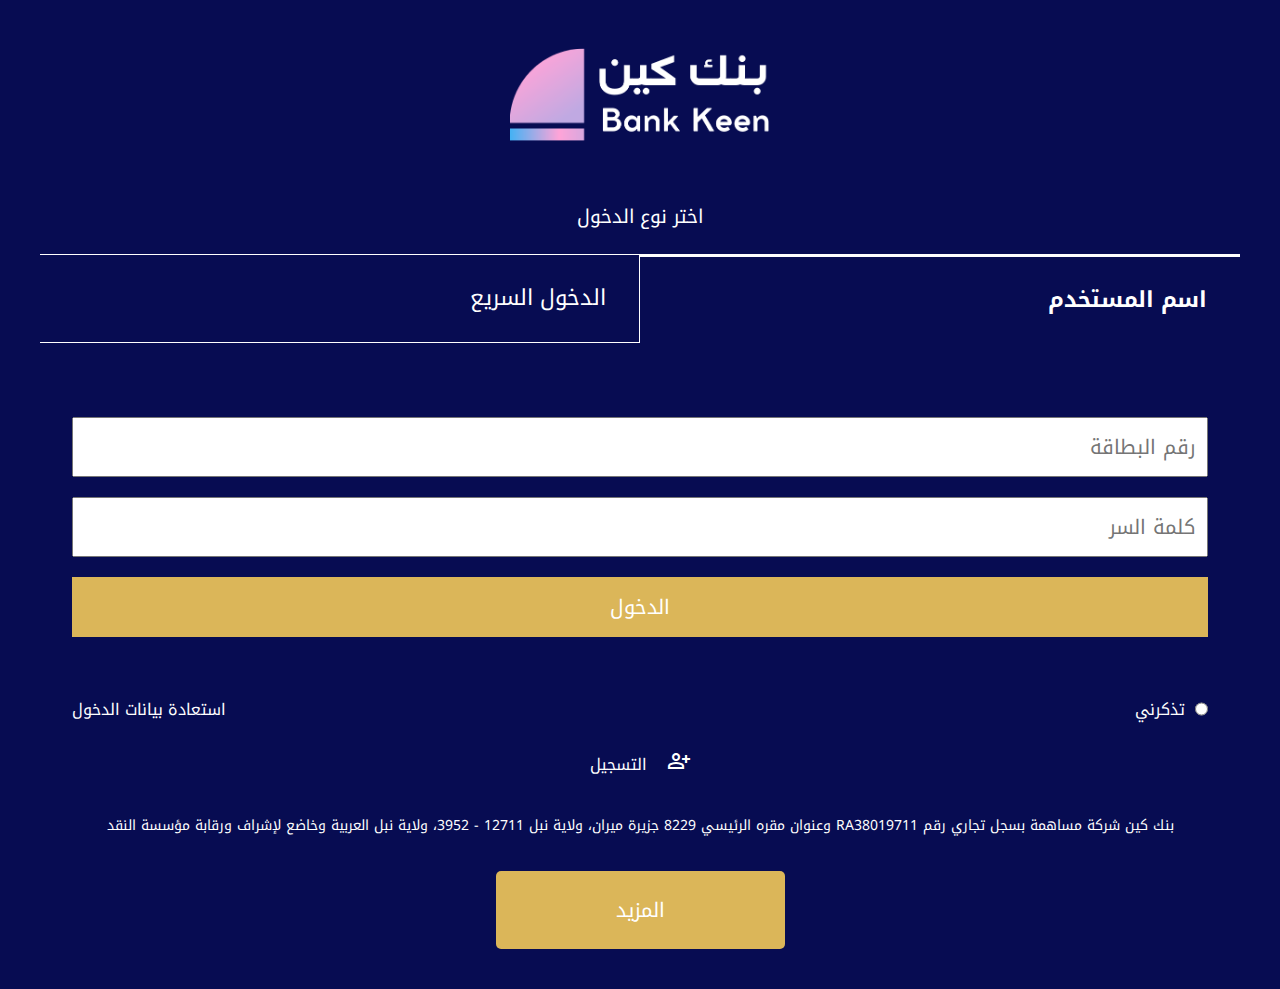
<file: index.html>
<!DOCTYPE html>
<html lang="ar" dir="rtl">
  <head>
    <meta charset="UTF-8" />
    <meta http-equiv="X-UA-Compatible" content="IE=edge" />
    <meta name="viewport" content="width=device-width, initial-scale=1.0" />
    <link rel="stylesheet" href="./css/style.css" />
    <link
      rel="stylesheet"
      href="https://fonts.googleapis.com/css2?family=Material+Symbols+Outlined:opsz,wght,FILL,GRAD@48,400,0,0"
    />
    <link rel="preconnect" href="https://fonts.googleapis.com" />
    <link rel="preconnect" href="https://fonts.gstatic.com" crossorigin />
    <link
      href="https://fonts.googleapis.com/css2?family=Noto+Kufi+Arabic:wght@400;600&display=swap"
      rel="stylesheet"
    />
    <script>
      function login() {
        const value = document.querySelector("#card").value;
        const password = document.querySelector("#password").value;
        if (value == "29830081399146103" && password == "1998") {
          window.location = "/account.html";
        } else {
          alert("Make sure that the card number and password are correct");
        }
      }
    </script>
    <title>تسجيل الدخول</title>
  </head>
  <body>
    <main>
      <div class="container">
        <div class="image"><img src="./css//j.png" alt=" " /></div>

        <div class="form-container">
          <p class="choose">اختر نوع الدخول</p>
          <div class="tabs">
            <div>اسم المستخدم</div>
            <div>الدخول السريع</div>
          </div>

          <div class="form">
            <input
              type="text"
              placeholder="رقم البطاقة"
              id="card"
              name="card"
            />
            <input
              type="text"
              placeholder="كلمة السر"
              id="password"
              name="pssword"
            />
            <button onclick="{login()}">الدخول</button>
          </div>
          <div class="info">
            <div>
              <input type="radio" name="rem" id="rem" />
              <label for="rem">تذكرني</label>
            </div>
            <div>استعادة بيانات الدخول</div>
          </div>

          <div class="signup">
            <span class="material-symbols-outlined signup-icon">
              person_add </span
            >التسجيل
          </div>
          <div class="about">
            <p>
              بنك كين شركة مساهمة بسجل تجاري رقم RA38019711 وعنوان مقره الرئيسي
              8229 جزيرة ميران، ولاية نبل 12711 - 3952، ولاية نبل العربية وخاضع
              لإشراف ورقابة مؤسسة النقد
            </p>
          </div>

          <div class="more">المزيد</div>
        </div>
      </div>
    </main>
  </body>
</html>
</file>
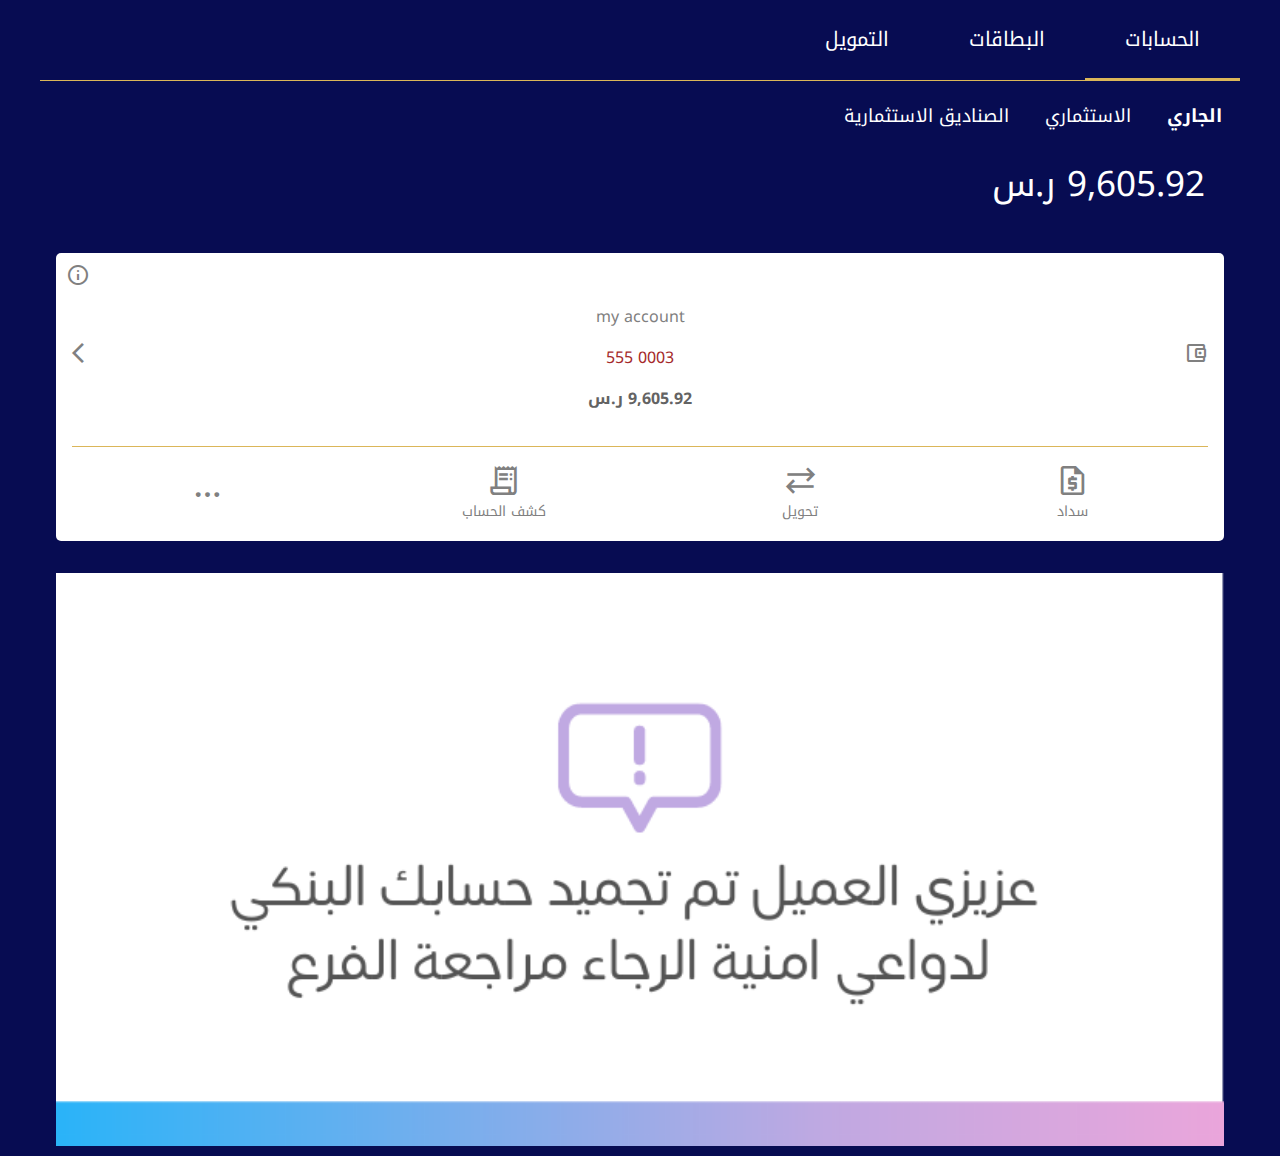
<file: account.html>
<!DOCTYPE html>
<html lang="ar" dir="rtl">
  <head>
    <meta charset="UTF-8" />
    <meta http-equiv="X-UA-Compatible" content="IE=edge" />
    <meta name="viewport" content="width=device-width, initial-scale=1.0" />
    <link
      rel="stylesheet"
      href="https://fonts.googleapis.com/css2?family=Material+Symbols+Outlined:opsz,wght,FILL,GRAD@48,400,0,0"
    />
    <link rel="preconnect" href="https://fonts.googleapis.com" />
    <link rel="preconnect" href="https://fonts.gstatic.com" crossorigin />
    <link
      href="https://fonts.googleapis.com/css2?family=Noto+Kufi+Arabic:wght@400;600&display=swap"
      rel="stylesheet"
    />
    <link rel="stylesheet" href="./css/style.css" />
    <title>الحسابات</title>
  </head>
  <body>
    <main>
      <div class="container">
        <div class="types">
          <div>الحسابات</div>
          <div>البطاقات</div>
          <div>التمويل</div>
        </div>

        <div class="accounts-types">
          <div>الجاري</div>
          <div>الاستثماري</div>
          <div>الصناديق الاستثمارية</div>
        </div>

        <p class="amount">9,605.92 ر.س</p>

        <div class="account-info-container">
          <div class="account-info-wrapper">
            <div class="info-icon">
              <span class="material-symbols-outlined"> info </span>
            </div>
            <div>
              <span class="material-symbols-outlined wallet">
                account_balance_wallet
              </span>
            </div>
            <div class="account-info">
              <div>my account</div>
              <div>0003 555</div>
              <div>9,605.92 ر.س</div>
            </div>
            <div>
              <span class="material-symbols-outlined back">
                arrow_back_ios
              </span>
            </div>
          </div>

          <div class="actions">
            <div>
              <span class="material-symbols-outlined"> request_quote </span>
              <p>سداد</p>
            </div>
            <div>
              <span class="material-symbols-outlined"> sync_alt </span>
              <p>تحويل</p>
            </div>
            <div>
              <a href="./current.html">
                <span class="material-symbols-outlined"> receipt_long </span>

                <p>كشف الحساب</p>
              </a>
            </div>
            <div>
              <span class="material-symbols-outlined"> more_horiz </span>
            </div>
          </div>
        </div>

        <div class="freezed"><img src="./css//freeze.png" alt=" " /></div>
      </div>
    </main>
  </body>
</html>
</file>
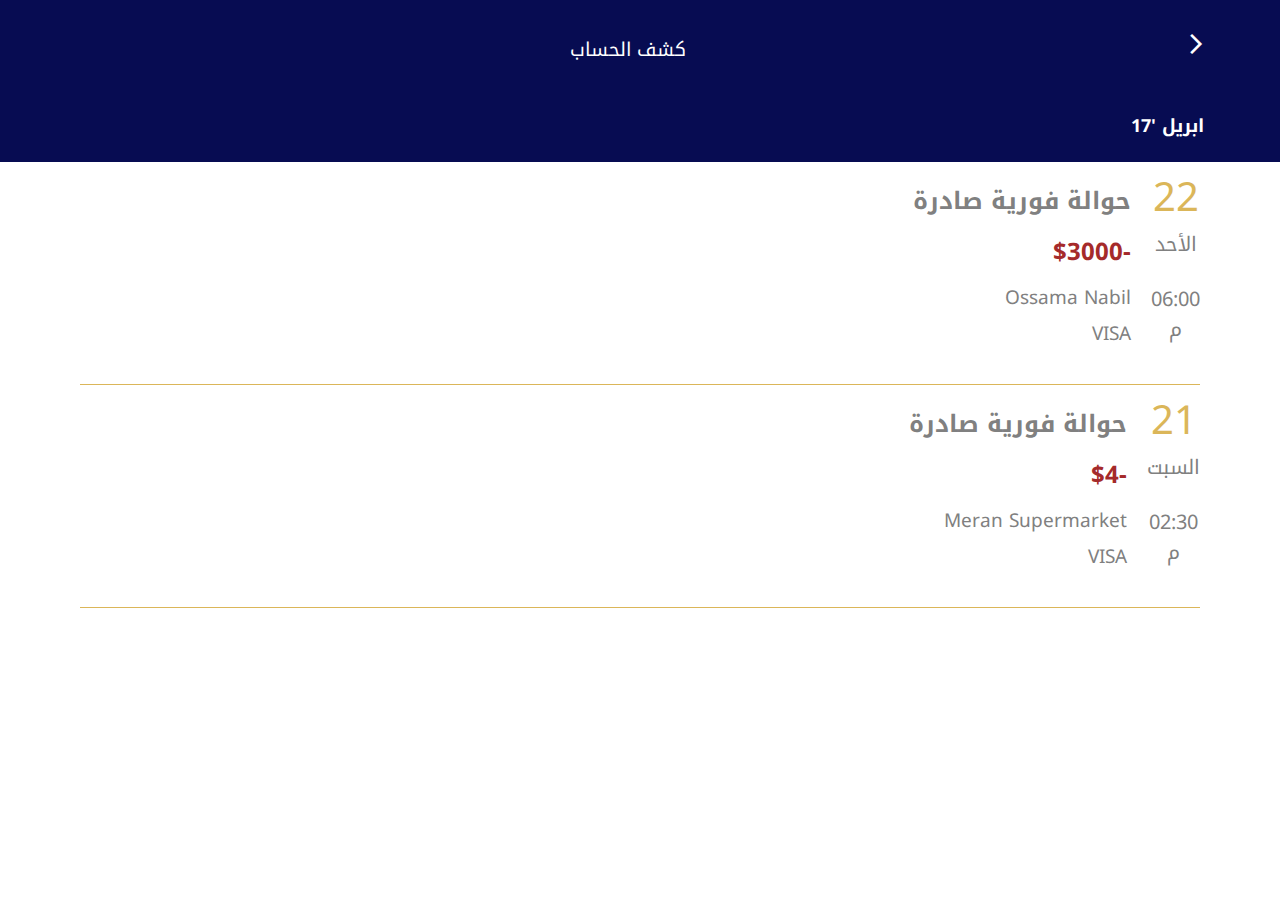
<file: current.html>
<!DOCTYPE html>
<html lang="ar" dir="rtl">
  <head>
    <meta charset="UTF-8" />
    <meta http-equiv="X-UA-Compatible" content="IE=edge" />
    <meta name="viewport" content="width=device-width, initial-scale=1.0" />
    <link rel="stylesheet" href="./css/style.css" />
    <link
      rel="stylesheet"
      href="https://fonts.googleapis.com/css2?family=Material+Symbols+Outlined:opsz,wght,FILL,GRAD@48,400,0,0"
    />
    <link rel="preconnect" href="https://fonts.googleapis.com" />
    <link rel="preconnect" href="https://fonts.gstatic.com" crossorigin />
    <link
      href="https://fonts.googleapis.com/css2?family=Noto+Kufi+Arabic:wght@400;600&display=swap"
      rel="stylesheet"
    />
    <title>كشف حساب</title>
  </head>
  <body>
    <div class="top">
      <div class="container">
        <div class="account">
          <div>
            <a href="./account.html">
              <span class="material-symbols-outlined"> arrow_forward_ios </span>
            </a>
          </div>
          <p>كشف الحساب</p>
        </div>

        <div class="date">
          <div>ابريل '17</div>
        </div>
      </div>
    </div>
    <div class="container">
      <div>
        <div class="transaction">
          <div>
            <div class="nd">
              <span class="number"> 22</span> <br />
              الأحد
            </div>
            <div class="time">
              06:00 <br />
              م
            </div>
          </div>
          <div class="trans-wrapper">
            <p class="urgent">حوالة فورية صادرة</p>
            <p class="sum">-$3000</p>
            <p class="person">Ossama Nabil</p>
            <p class="person">VISA</p>
          </div>
        </div>
        <div class="transaction">
          <div>
            <div class="nd">
              <span class="number"> 21</span> <br />
              السبت
            </div>
            <div class="time">
              02:30 <br />
              م
            </div>
          </div>
          <div class="trans-wrapper">
            <p class="urgent">حوالة فورية صادرة</p>
            <p class="sum">-$4</p>
            <p class="person">Meran Supermarket</p>
            <p class="person">VISA</p>
          </div>
        </div>
      </div>
    </div>
  </body>
</html>
</file>
<file: css/style.css>
* {
  box-sizing: border-box;
  margin: 0;
  padding: 0;
  color: white;
  font-family: "Noto Kufi Arabic", sans-serif;
}
.container {
  max-width: 1200px;
  display: flex;
  flex-direction: column;
  margin: 0 auto;
}
main {
  background-color: #070c52;
  min-height: 100vh;
}
p {
  font-size: 19px;
}

.image {
  width: 260px;
  margin: 3em auto;
}
img {
  width: 100%;
}

.form-container {
  display: flex;
  flex-direction: column;
  justify-content: center;
  align-items: center;
}

.choose {
  margin-bottom: 1em;
}

.tabs {
  display: flex;
  width: 100%;
  margin-bottom: 2em;
}
.tabs div {
  padding: 1em 1.5em;
  flex-basis: 50%;
  font-size: 22px;
}
.tabs div:first-child {
  border-top: 3px solid white;
  font-weight: bold;
}
.tabs div:last-child {
  border: 1px solid white;
  border-left: none;
}

.form {
  display: flex;
  flex-direction: column;
  width: 100%;
  padding: 2em;
}

input {
  height: 60px;
  padding: 10px;
  margin: 0.5em 0;
  font-size: 20px;
  color: grey;
}

button {
  cursor: pointer;
  margin-top: 0.5em;
  height: 60px;
  font-size: 20px;
  background-color: #dbb659;
  outline: none;
  border: none;
}
.signup {
  display: flex;
}
.signup-icon {
  margin-left: 20px;
}

.info,
.info div {
  display: flex;
}
.info {
  padding: 0 2em;
  width: 100%;
  justify-content: space-between;
}
.info div {
  align-items: center;
}
.info div input {
  margin-left: 10px;
}

.about {
  text-align: center;
  padding: 2em;
}
.about p {
  font-size: 14px;
}

.more {
  padding: 1em 6em;
  margin-bottom: 2em;
  border-radius: 5px;
  font-size: 20px;
  background-color: #dbb659;
}
/* --- account --- */
.types {
  display: flex;
  border-bottom: 1px solid #dbb659;
}
.types div {
  padding: 1em 2em;
  font-size: 20px;
}
.types div:first-of-type {
  border-bottom: 2px solid #dbb659;
}

.accounts-types {
  display: flex;
}
.accounts-types div {
  padding: 1em 1em;
  font-size: 18px;
}
.accounts-types div:first-of-type {
  font-weight: bold;
}
.amount {
  padding-right: 1em;
  margin-bottom: 1em;
  font-size: 35px;
}

.account-info-container {
  position: relative;
  display: flex;
  flex-direction: column;
  margin: 0 1em;
  padding: 1em;
  background-color: white;
  border-radius: 5px;
}
.info-icon {
  position: absolute;
  left: 10px;
  top: 10px;
}
.info-icon span,
.wallet,
.back {
  color: grey;
}

.account-info-wrapper {
  display: flex;
  justify-content: space-between;
  align-items: center;
  padding: 2em 0;
}
.account-info {
  text-align: center;
}
.account-info div:first-child {
  color: grey;
}
.account-info div:nth-child(2) {
  color: brown;
  margin: 10px 0;
}
.account-info div:last-child {
  color: rgb(99, 99, 99);
  font-weight: bold;
}
.actions {
  display: flex;
  justify-content: space-around;
  border-top: 1px solid #dbb659;
  padding-top: 1em;
}
.actions > div,
.actions a {
  display: flex;
  flex-direction: column;
  justify-content: center;
}
.actions span,
.actions p {
  text-align: center;
  color: grey;
}
.actions span {
  font-size: 35px;
}
.actions p {
  font-size: 14px;
}

.freezed {
  margin: 0 1em;
  margin-top: 2em;
}

/*--- current ---*/
.top {
  background-color: #070c52;
  padding-bottom: 10px;
}
.account {
  display: flex;
  padding: 2em;
}
.account p {
  width: 100%;
  text-align: center;
}
.date {
  padding: 0.5em 0;
  padding-right: 2em;
  font-size: 18px;
  font-weight: bold;
}
.transaction {
  display: flex;
  margin: 1em 2.5em;
  padding-bottom: 2em;
  border-bottom: 1px solid #dbb659;
}

.transaction > div {
  display: flex;
  flex-direction: column;
}

.transaction div {
  font-size: 20px;
}
.nd {
  text-align: center;
}
.number {
  font-size: 40px;
  color: #dbb659;
}
.time {
  text-align: center;
  margin-top: 20px;
  line-height: 30px;
}

.trans-wrapper {
  margin-right: 1em;
}

.urgent {
  font-weight: bold;
  font-size: 24px;
  color: grey;
}
.sum {
  font-weight: bold;
  font-size: 24px;
  margin: 5px 0;
  color: brown;
}
.person,
.time,
.nd {
  color: grey;
}
.nd {
  line-height: 40px;
}
</file>
